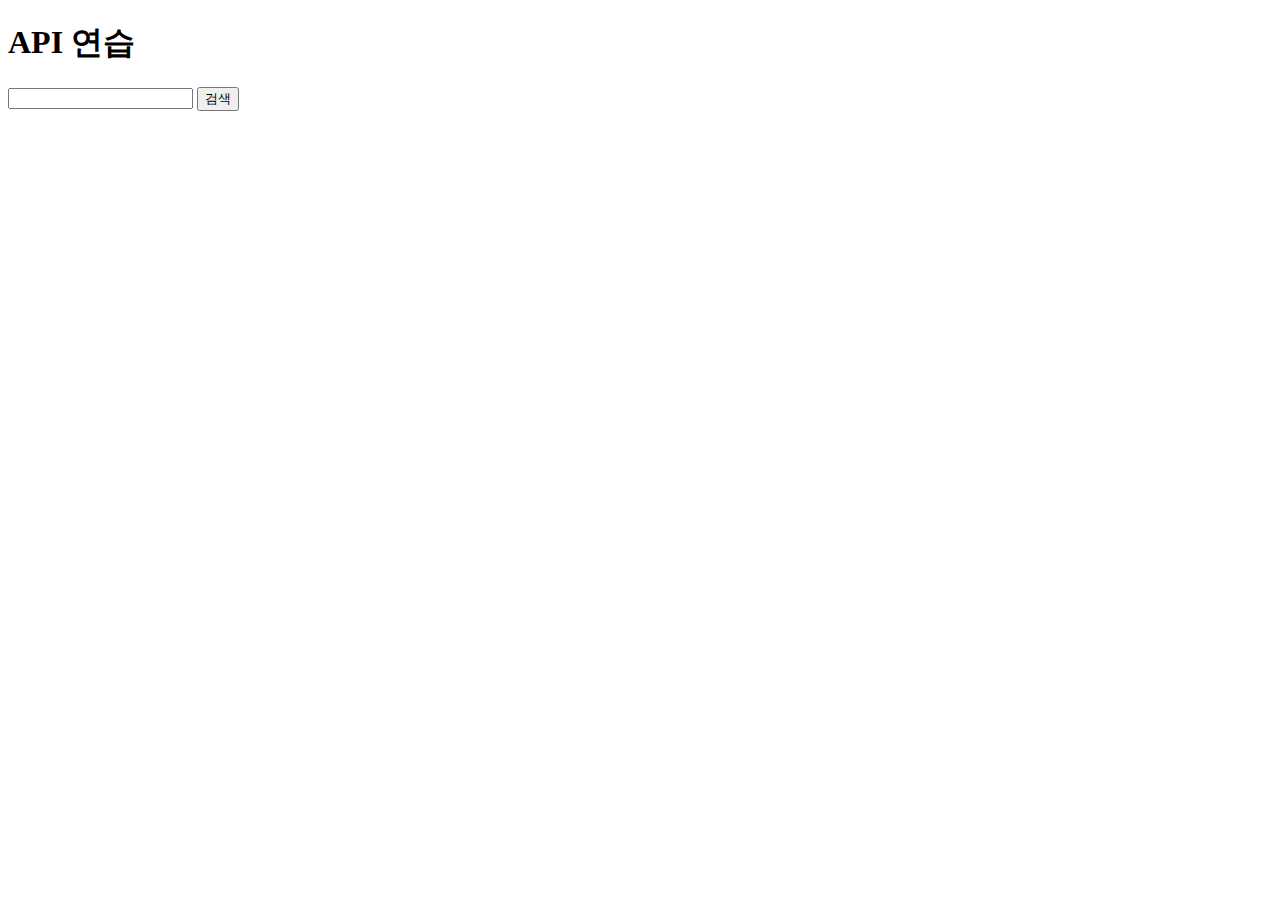
<file: book/index.html>
<!DOCTYPE html>
<html lang="ko">
<head>
    <meta charset="UTF-8">
    <meta name="viewport" content="width=device-width, initial-scale=1.0">
    <title>API 연습</title>
</head>
<body>
    <h1>API 연습</h1>
    <input id="search" type="text" />
    <button id="submit">검색</button>
    <br />
    <script
  src="https://code.jquery.com/jquery-3.7.1.js"
  integrity="sha256-eKhayi8LEQwp4NKxN+CfCh+3qOVUtJn3QNZ0TciWLP4="
  crossorigin="anonymous"></script>
<script>
    $("#submit").click(function() {
    $.ajax({
    method: "GET",
    url: "https://dapi.kakao.com/v3/search/book?target=title&query=" +
    $("#search").val(),

    headers: { Authorization: "KakaoAK 22fee8eba6e6bfc235e034632dff5bcf" }
        })
        .done(function(data) { 
         $("body").append("<span>" + data.documents[0].title + "</span>");          
         $("body").append("<img src=" + data.documents[0].thumbnail + "/>");
        }); 
        })
</script>
</body>
</html>
</file>
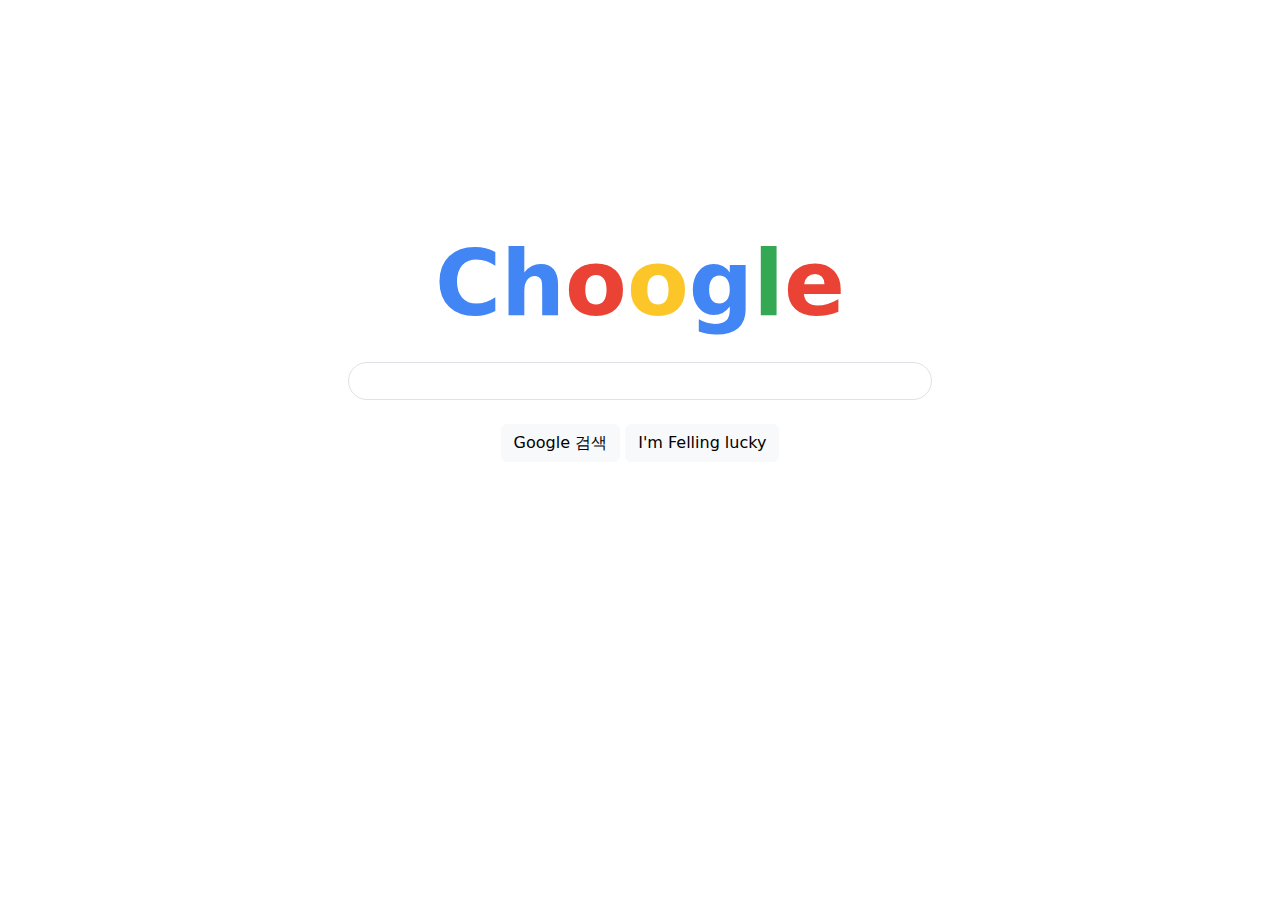
<file: google/index.html>
<!DOCTYPE html>
<html lang="ko">
<head>
    <meta charset="UTF-8">
    <meta name="viewport" content="width=device-width, initial-scale=1.0">
    <title>Choogle</title>
    <link href="https://cdn.jsdelivr.net/npm/bootstrap@5.3.3/dist/css/bootstrap.min.css" rel="stylesheet" integrity="sha384-QWTKZyjpPEjISv5WaRU9OFeRpok6YctnYmDr5pNlyT2bRjXh0JMhjY6hW+ALEwIH" crossorigin="anonymous">
    <link rel="stylesheet" href="style.css" />
</head>
<body>
    <h1 class="fw-bold">
        <span>Ch</span><span>o</span><span>o</span><span>g</span><span>l</span><span>e</span>
    </h1>
    <form action="https://www.google.com/search" method="GET"class="text-center mt-4">
        <input class="form-control rounded-pill d-inline mb-4" name="q" type="text" />
        <br />
        <button class="btn btn-light">Google 검색</button>
        <button class="btn btn-light">I'm Felling lucky</button>
        </form>
        <script src="https://cdn.jsdelivr.net/npm/bootstrap@5.3.3/dist/js/bootstrap.bundle.min.js" integrity="sha384-YvpcrYf0tY3lHB60NNkmXc5s9fDVZLESaAA55NDzOxhy9GkcIdslK1eN7N6jIeHz" crossorigin="anonymous"></script>
</body>
</html>
</file>
<file: google/style.css>
h1 {
    text-align: center;
    margin: 230px 0 0 0;
    font-size: 90px;
}

h1 span:nth-child(1) {
    color: #4285f4;
}
h1 span:nth-child(2) {
    color: #ea4335;
}
h1 span:nth-child(3) {
    color: #fcc629;
}
h1 span:nth-child(4) {
    color: #4285f4;
}
h1 span:nth-child(5) {
    color: #34a853;
}
h1 span:nth-child(6) {
    color: #ea4335;
}
input{
    max-width: 584px;
}
</file>
